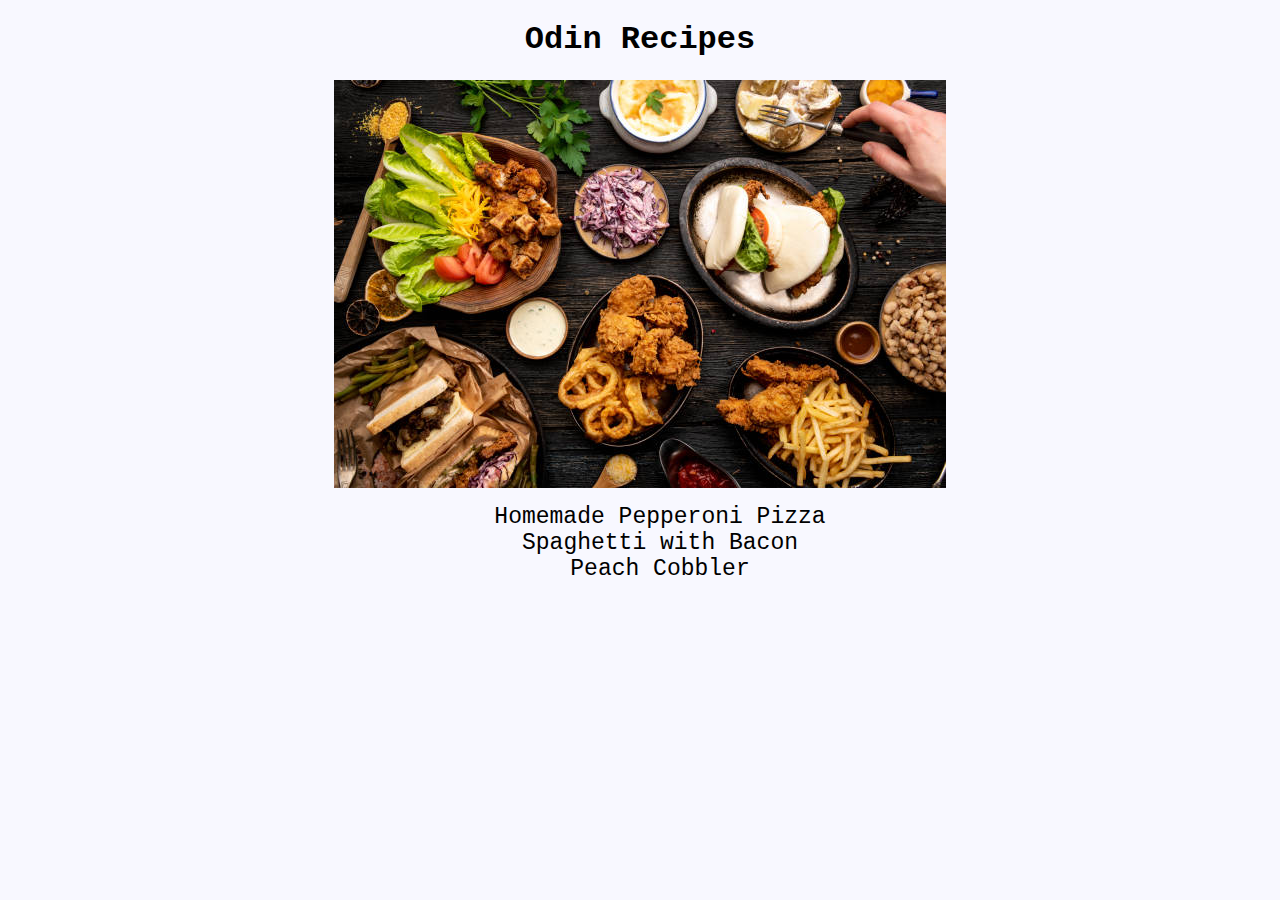
<file: index.html>
<!DOCTYPE html>
<html lang="en">

<head>
  <meta charset="utf-8">
  <title>Odin Recipes</title>
  <link rel="StyleSheet" href="./css/style.css">
</head>

<body>
  <h1>Odin Recipes</h1>
  <img src="./images/food.jpg" class="food" alt="A table full of food">

  <ul>
    <li class="home-list"><a href="./recipes/pizza.html">Homemade Pepperoni Pizza</a></li>
    <li class="home-list"><a href="./recipes/spaghetti.html">Spaghetti with Bacon</a></li>
    <li class="home-list"><a href="./recipes/cobbler.html">Peach Cobbler</a></li>
  </ul>
</body>

</html>
</file>
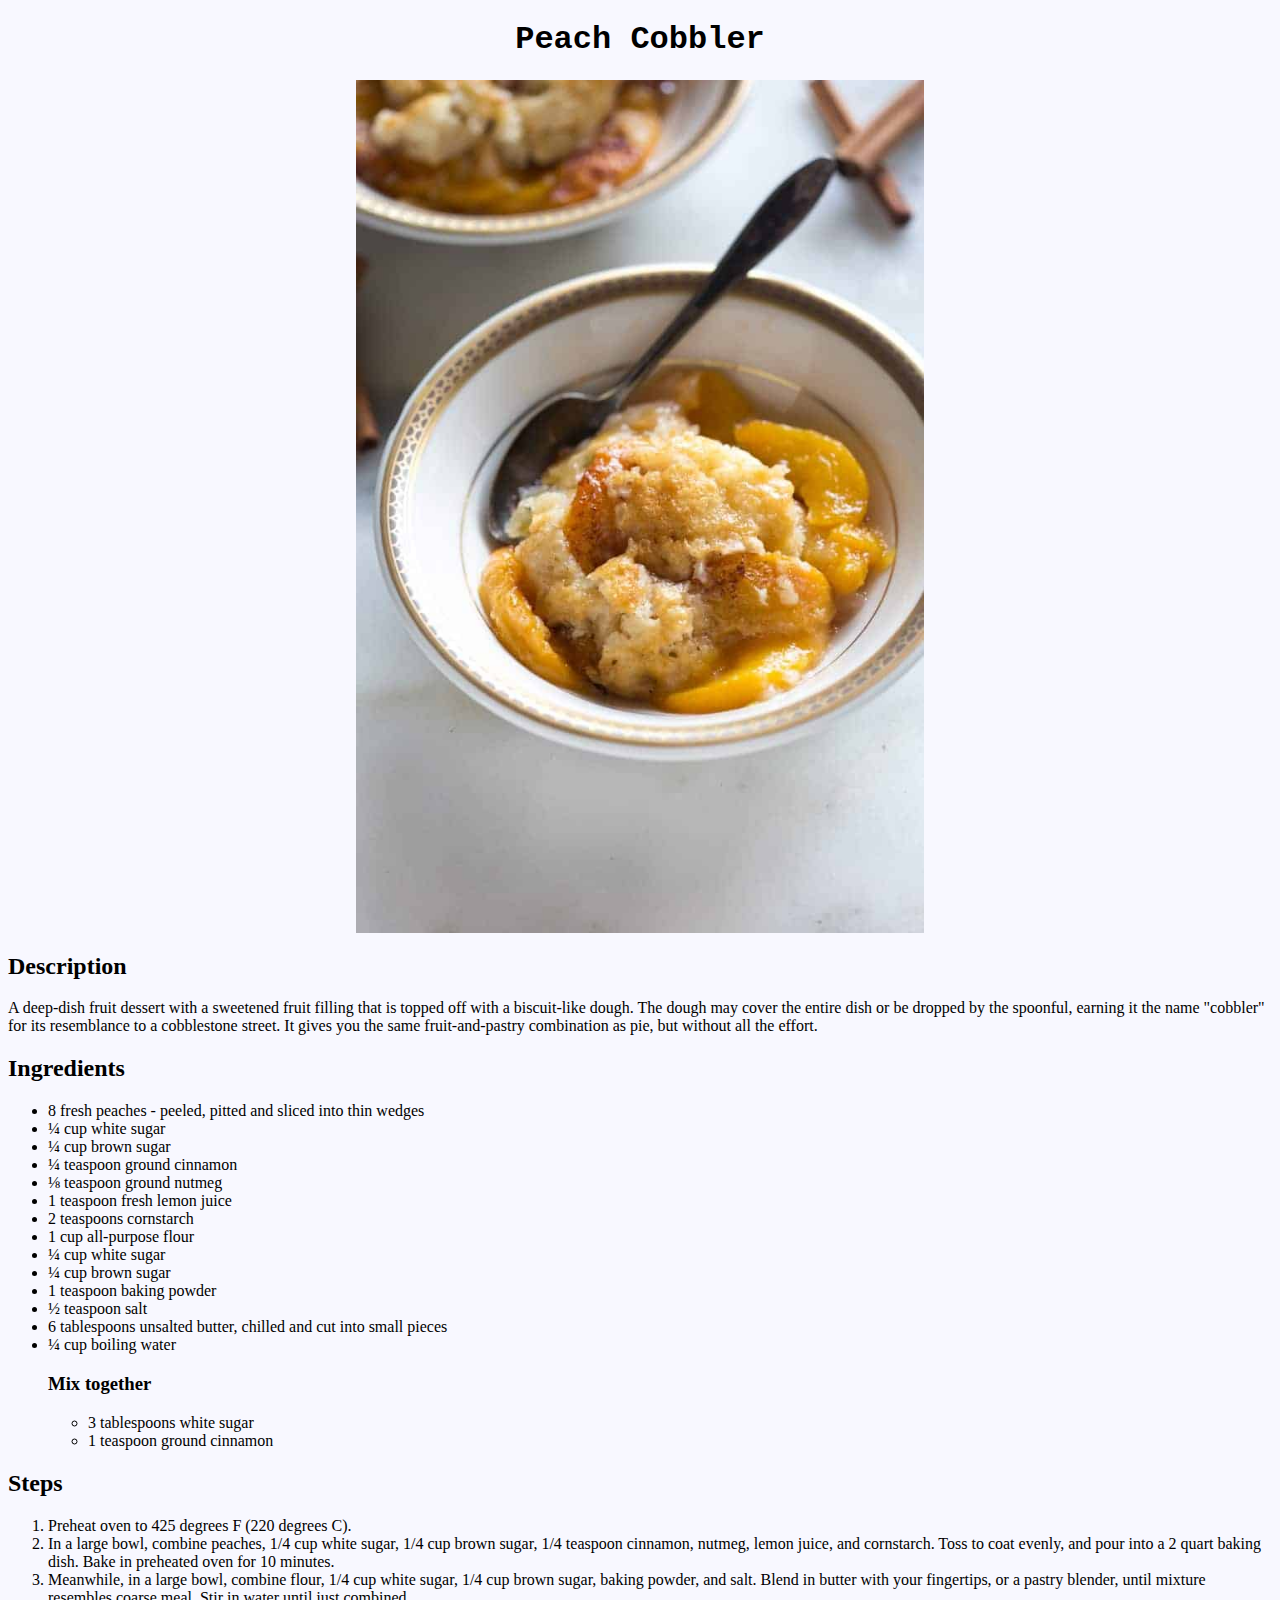
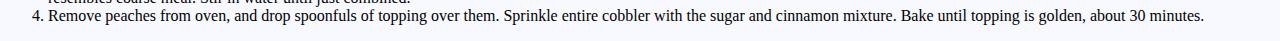
<file: recipes/cobbler.html>
<!DOCTYPE html>
<html lang="en">

<head>
  <meta charset="utf-8">
  <title>Peach Cobbler</title>
  <link rel="stylesheet" href="../css/style.css">
</head>

<body>
  <h1>Peach Cobbler</h1>
  <img src="../images/cobbler.jpg" class="cobbler" alt="A bowl of delicious peach cobbler">

  <h2>Description</h2>
  <p>A deep-dish fruit dessert with a sweetened fruit filling that is topped off with a biscuit-like dough. The dough
    may cover the entire dish or be dropped by the spoonful, earning it the name "cobbler" for its resemblance to a
    cobblestone street. It gives you the same fruit-and-pastry combination as pie, but without all the effort. </p>

  <h2>Ingredients</h2>
  <ul>
    <li>8 fresh peaches - peeled, pitted and sliced into thin wedges</li>
    <li>¼ cup white sugar</li>
    <li>¼ cup brown sugar</li>
    <li>¼ teaspoon ground cinnamon </li>
    <li>⅛ teaspoon ground nutmeg</li>
    <li>1 teaspoon fresh lemon juice</li>
    <li>2 teaspoons cornstarch</li>
    <li>1 cup all-purpose flour</li>
    <li>¼ cup white sugar</li>
    <li>¼ cup brown sugar</li>
    <li>1 teaspoon baking powder</li>
    <li>½ teaspoon salt</li>
    <li>6 tablespoons unsalted butter, chilled and cut into small pieces</li>
    <li>¼ cup boiling water</li>

    <h3>Mix together</h3>
    <ul>
      <li> 3 tablespoons white sugar</li>
      <li>1 teaspoon ground cinnamon</li>
    </ul>
  </ul>

  <h2>Steps</h2>

  <ol>
    <li>Preheat oven to 425 degrees F (220 degrees C).</li>
    <li>In a large bowl, combine peaches, 1/4 cup white sugar, 1/4 cup brown sugar, 1/4 teaspoon cinnamon, nutmeg, lemon
      juice, and cornstarch. Toss to coat evenly, and pour into a 2 quart baking dish. Bake in preheated oven for 10
      minutes.</li>
    <li>Meanwhile, in a large bowl, combine flour, 1/4 cup white sugar, 1/4 cup brown sugar, baking powder, and salt.
      Blend in butter with your fingertips, or a pastry blender, until mixture resembles coarse meal. Stir in water
      until just combined.</li>
    <li>Remove peaches from oven, and drop spoonfuls of topping over them. Sprinkle entire cobbler with the sugar and
      cinnamon mixture. Bake until topping is golden, about 30 minutes.</li>
  </ol>
</body>

</html>
</file>
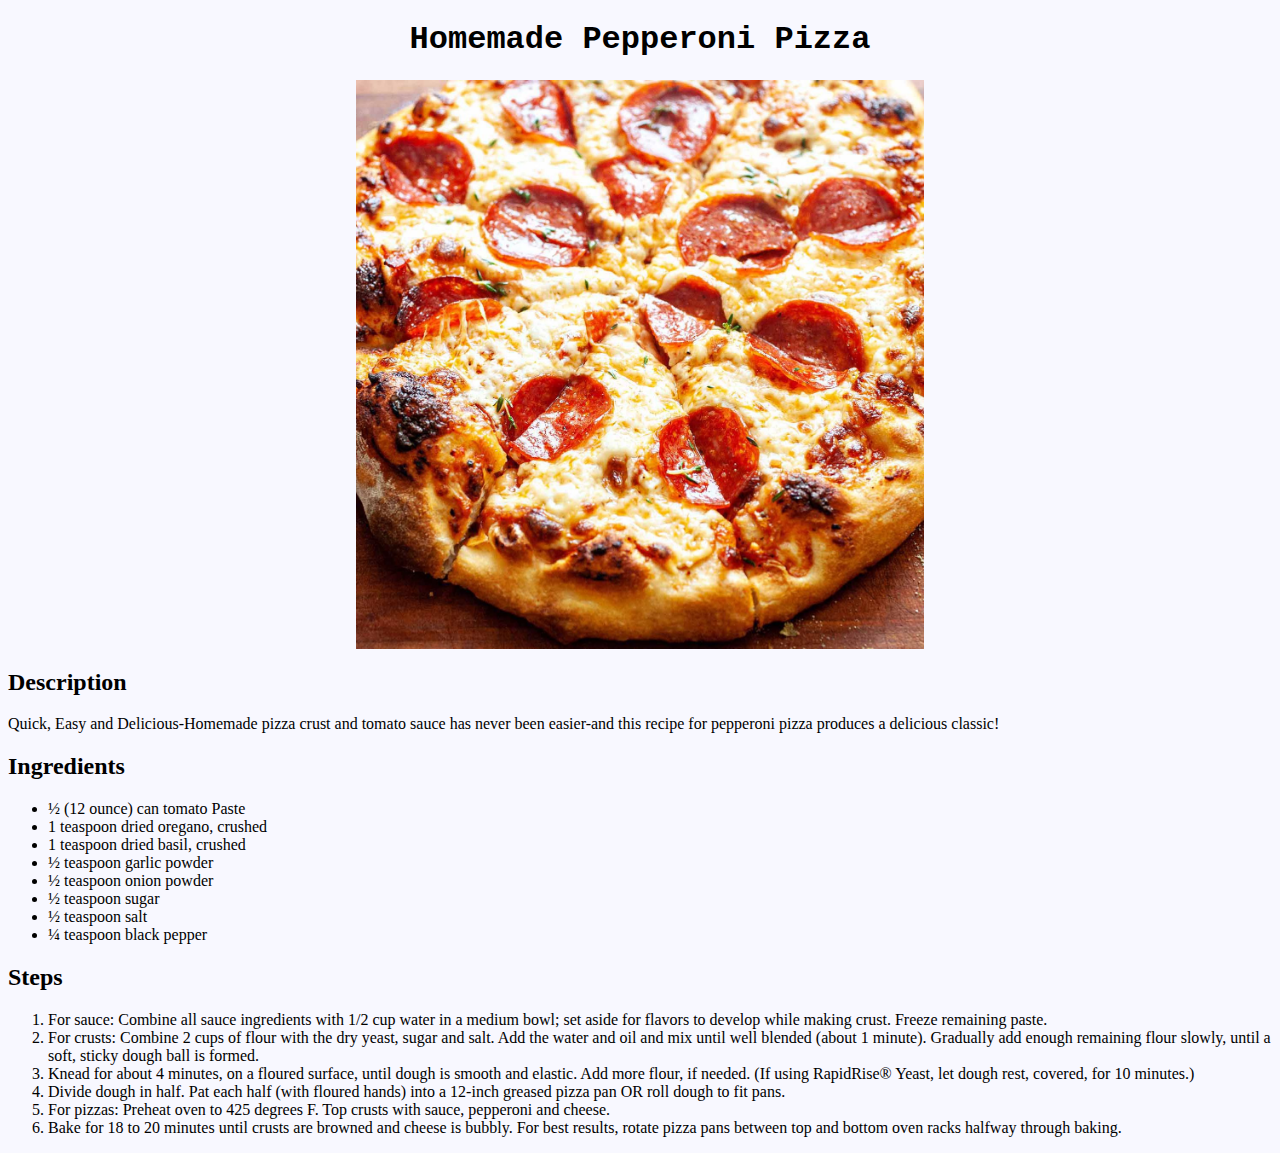
<file: recipes/pizza.html>
<!DOCTYPE html>
<html lang="en">

<head>
  <meta charset="utf-8">
  <title>Homemade Pepperoni Pizza</title>
  <link rel="stylesheet" href="../css/style.css">
</head>

<body>
  <h1>Homemade Pepperoni Pizza</h1>
  <img src="../images/pizza.jpg" class="pizza" alt="A delicious pepperoni pizza">

  <h2>Description</h2>
  <p>Quick, Easy and Delicious-Homemade pizza crust and tomato sauce has never been easier-and this recipe for pepperoni
    pizza produces a delicious classic!</p>

  <h2>Ingredients</h2>
  <ul>
    <li>½ (12 ounce) can tomato Paste</li>
    <li>1 teaspoon dried oregano, crushed</li>
    <li>1 teaspoon dried basil, crushed</li>
    <li>½ teaspoon garlic powder</li>
    <li>½ teaspoon onion powder</li>
    <li>½ teaspoon sugar</li>
    <li>½ teaspoon salt</li>
    <li>¼ teaspoon black pepper</li>
  </ul>

  <h2>Steps</h2>
  <ol>
    <li>For sauce: Combine all sauce ingredients with 1/2 cup water in a medium bowl; set aside for flavors to develop while making crust. Freeze remaining paste.</li>
    <li>For crusts: Combine 2 cups of flour with the dry yeast, sugar and salt. Add the water and oil and mix until well blended (about 1 minute). Gradually add enough remaining flour slowly, until a soft, sticky dough ball is formed.</li>
    <li>Knead for about 4 minutes, on a floured surface, until dough is smooth and elastic. Add more flour, if needed. (If using RapidRise® Yeast, let dough rest, covered, for 10 minutes.)</li>
    <li>Divide dough in half. Pat each half (with floured hands) into a 12-inch greased pizza pan OR roll dough to fit pans.</li>
    <li>For pizzas: Preheat oven to 425 degrees F. Top crusts with sauce, pepperoni and cheese.</li>
    <li>Bake for 18 to 20 minutes until crusts are browned and cheese is bubbly. For best results, rotate pizza pans between top and bottom oven racks halfway through baking.</li>
  </ol>
</body>

</html>
</file>
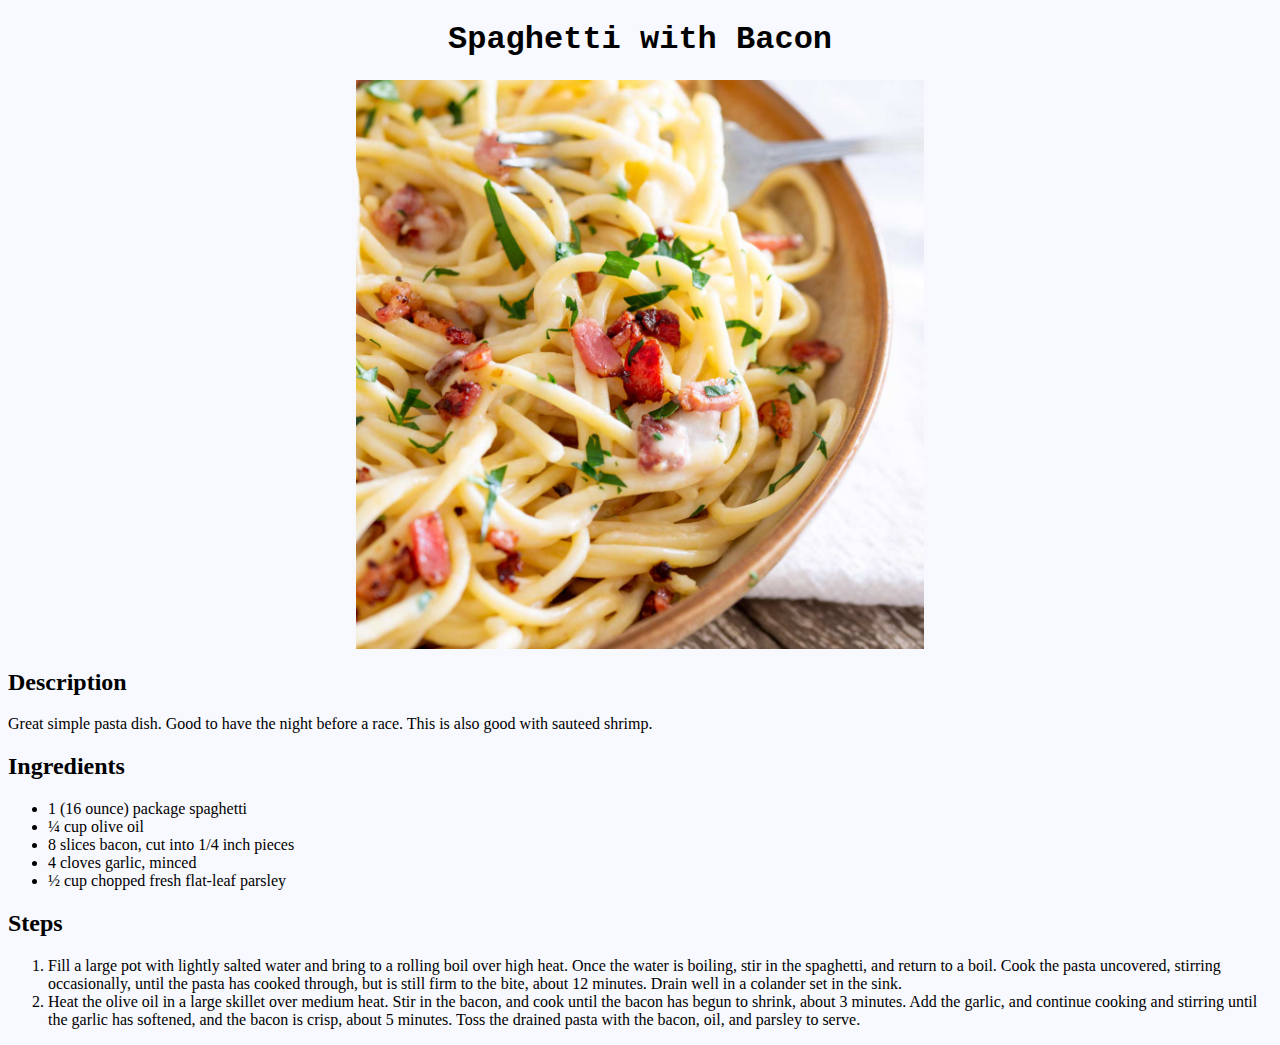
<file: recipes/spaghetti.html>
<!DOCTYPE html>
<html lang="en">

  <head>
    <meta charset="utf-8">
    <title>Spaghetti with Bacon</title>
    <link rel="stylesheet" href="../css/style.css">
  </head>

  <body>
    <h1>Spaghetti with Bacon</h1>
    <img src="../images/spaghetti.jpg" class="pasta" alt="A delicious bowl of Spaghetti with bacon">

    <h2>Description</h2>
    <p>Great simple pasta dish. Good to have the night before a race. This is also good with sauteed shrimp.</p>

    <h2>Ingredients</h2>
    <ul>
      <li>1 (16 ounce) package spaghetti</li>
      <li>¼ cup olive oil</li>
      <li>8 slices bacon, cut into 1/4 inch pieces</li>
      <li>4 cloves garlic, minced</li>
      <li>½ cup chopped fresh flat-leaf parsley</li>
    </ul>

    <h2>Steps</h2>
    <ol>
      <li>Fill a large pot with lightly salted water and bring to a rolling boil over high heat. Once the water is boiling, stir in the spaghetti, and return to a boil. Cook the pasta uncovered, stirring occasionally, until the pasta has cooked through, but is still firm to the bite, about 12 minutes. Drain well in a colander set in the sink.</li>
      <li>Heat the olive oil in a large skillet over medium heat. Stir in the bacon, and cook until the bacon has begun to shrink, about 3 minutes. Add the garlic, and continue cooking and stirring until the garlic has softened, and the bacon is crisp, about 5 minutes. Toss the drained pasta with the bacon, oil, and parsley to serve.</li>
    </ol>
  </body>

</html>
</file>
<file: css/style.css>
* {
  background-color: #F8F8FF;
}

img {
  display: block;
  margin-left: auto;
  margin-right: auto;
}

a {
  text-decoration: none;
  color: #000;
  font-size: 23px;
}

a:hover {
  font-weight: 900;
  color: #CD5C5C;
}

h1 {
  text-align: center;
  font-family: 'Courier New', Courier, monospace;
}

.home-list {
  text-align: center;
  font-family: 'Courier New', Courier, monospace;
  list-style: none;
}

.food {
  height: auto;
  width: auto;
}

.pizza,
.pasta,
.cobbler {
  height: auto;
  width: 45%;
}
</file>
